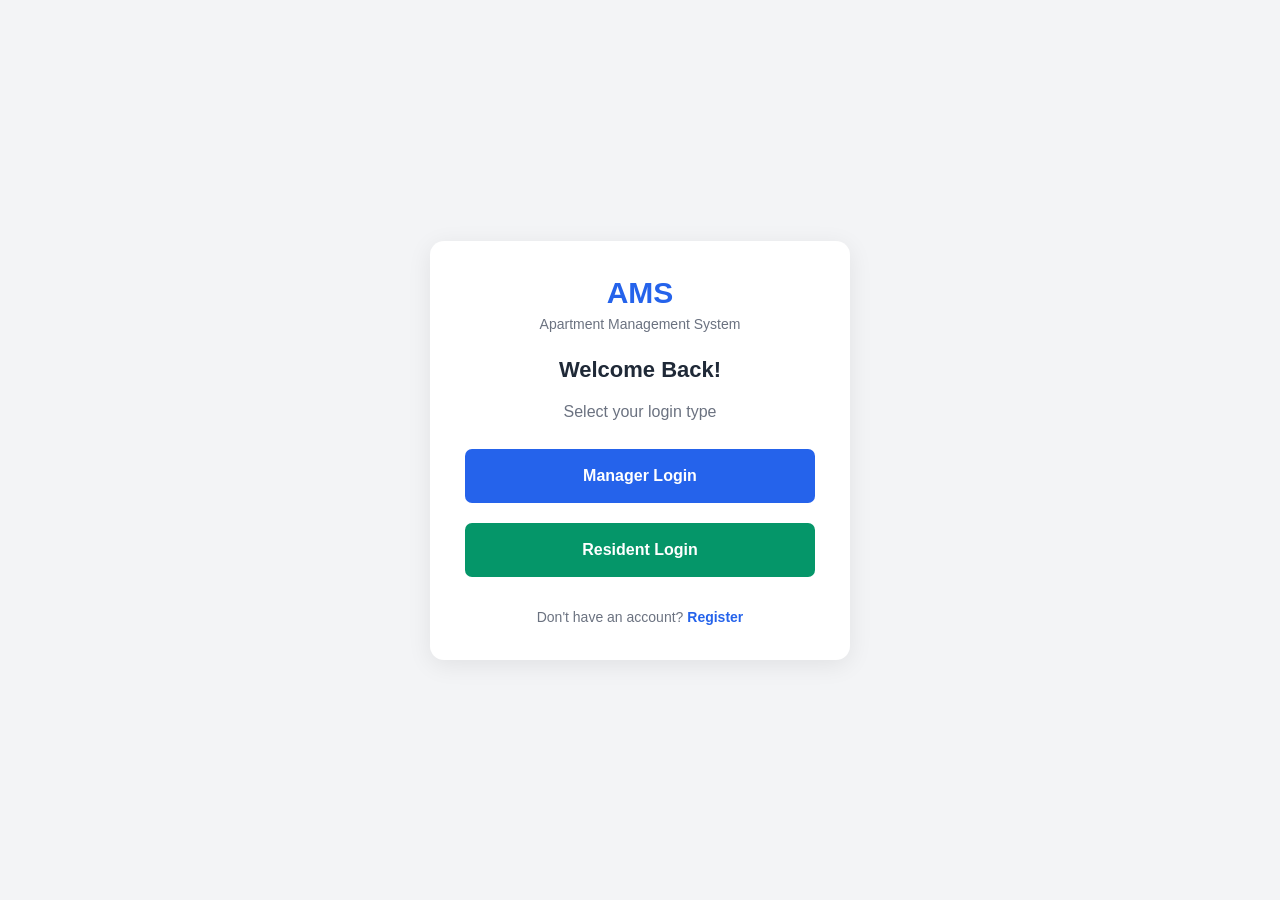
<file: frontend/index.html>
<!DOCTYPE html>
<html lang="en">
<head>
    <meta charset="UTF-8">
    <meta name="viewport" content="width=device-width, initial-scale=1.0">

    <title>Apartment Management System</title>

    <link rel="stylesheet" href="style.css">
</head>

<body>

    <!-- Sidebar -->
    <aside class="sidebar">

    <div class="sidebar-logo">
        <img src="logo.png" alt="AMS Logo">
    </div>

        <nav>
            <button onclick="showSection('dashboard')">Dashboard</button>
            <button onclick="showSection('apartments')">Apartments</button>
            <button onclick="showSection('residents')">Residents</button>
            <button onclick="showSection('familymembers')">Family Members</button>
            <button onclick="showSection('payments')">Payments</button>
            <button onclick="showSection('maintenancebills')">Maintenance Bills</button>
            <button onclick="showSection('complaints')">Complaints</button>
            <button onclick="showSection('parking')">Parking</button>
            <button onclick="showSection('vehicles')">Vehicles</button>
            <button onclick="showSection('visitors')">Visitors</button>
            <button onclick="showSection('staff')">Staff</button>
            <button onclick="showSection('gym')">Gym Membership</button>
            <button onclick="showSection('gymattendance')">Gym Attendance</button>
            <button onclick="showSection('amenities')">Amenities</button>
            <button onclick="showSection('amenitybookings')">Amenity Bookings</button>
            <button onclick="showSection('deliveries')">Deliveries</button>

        </nav>
         <button class="logout-btn" onclick="logout()">Logout</button>

    </aside>


    <!-- Main Content -->
    <main class="main-content">

        <header>
            <h1>Apartment Management System</h1>
        </header>


        
        <!-- Dashboard -->
<section id="dashboard" class="section active">

    <div class="dashboard-header">
        <div>
            <h2>Dashboard</h2>
        </div>
    </div>

    <div class="dashboard-cards">

    <div class="card" onclick="showSection('apartments')">
        <h3>Apartments</h3>
        <p id="apartmentCount">0</p>
    </div>

    <div class="card" onclick="showSection('residents')">
        <h3>Residents</h3>
        <p id="residentCount">0</p>
    </div>

    <div class="card" onclick="showSection('complaints')">
        <h3>Complaints</h3>
        <p id="complaintCount">0</p>
    </div>

    <div class="card" onclick="showSection('staff')">
        <h3>Staff</h3>
        <p id="staffCount">0</p>
    </div>

    <div class="card" onclick="showSection('maintenancebills')">
        <h3>Maintenance Bills</h3>
        <p id="billCount">0</p>
    </div>

    <div class="card" onclick="showSection('parking')">
        <h3>Parking Slots</h3>
        <p id="parkingCount">0</p>
    </div>

    <div class="card" onclick="showSection('gym')">
        <h3>Gym Memberships</h3>
        <p id="gymCount">0</p>
    </div>

    <div class="card" onclick="showSection('maintenancebills')">
        <h3>Pending Bills</h3>
        <p id="pendingBillCount">0</p>
    </div>

    <div class="card" onclick="showSection('amenities')">
        <h3>Amenities</h3>
        <p id="amenityCount">0</p>
    </div>

</div>
    <div class="recent-complaints">

        <div class="recent-section-header">
            <div>
                <h2>Recent Complaints</h2>
                <p>Latest unresolved resident complaints.</p>
            </div>
        </div>

        <table>
            <thead>
                <tr>
                    <th>Complaint ID</th>
                    <th>Category</th>
                    <th>Priority</th>
                    <th>Status</th>
                </tr>
            </thead>

            <tbody id="recentComplaintsBody"></tbody>
        </table>

    </div>

</section>

        <!-- Apartments -->
        <section id="apartments" class="section">

    <div class="section-header">
        <div>
            <h2>Apartments</h2>
            <p>Manage apartment details and occupancy.</p>
        </div>

        <button class="add-btn" onclick="showApartmentForm()">
            + Add Apartment
        </button>
    </div>

    <!-- Add Apartment Form -->
    <div id="apartmentForm" class="form-container" style="display: none;">

        <h3>Add Apartment</h3>

        <input type="text" id="apartment_number"
               placeholder="Apartment Number">

        <input type="number" id="floor"
               placeholder="Floor">

        <input type="text" id="wing"
               placeholder="Wing">

        <input type="text" id="type"
               placeholder="Type (2BHK / 3BHK)">

        <input type="number" id="area_sqft"
               placeholder="Area (sqft)">

        <select id="status">
            <option value="Occupied">Occupied</option>
            <option value="Vacant">Vacant</option>
        </select>

        <button onclick="addApartment()">Save Apartment</button>

        <button class="cancel-btn"
                onclick="hideApartmentForm()">
            Cancel
        </button>

    </div>

    <!-- Apartment Table -->
    <div class="table-container">

        <table>

            <thead>
                <tr>
                    <th>ID</th>
                    <th>Apartment No.</th>
                    <th>Floor</th>
                    <th>Wing</th>
                    <th>Type</th>
                    <th>Area</th>
                    <th>Status</th>
                    <th>Actions</th>
                </tr>
            </thead>

            <tbody id="apartmentTableBody">
            </tbody>

        </table>

    </div>

</section>


        <!-- Residents -->
          <!--=====================================================================================-->
        <section id="residents" class="section">

    <div class="section-header">
        <div>
            <h2>Residents</h2>
            <p>Manage apartment residents.</p>
        </div>

        <button class="add-btn" onclick="showResidentForm()">
            + Add Resident
        </button>
    </div>

    <!-- Add Resident Form -->
    <div id="residentForm" class="form-container" style="display: none;">

        <h3>Add Resident</h3>

        <input type="number" id="resident_apartment_id"
               placeholder="Apartment ID">

        <input type="text" id="resident_name"
               placeholder="Name">

        <input type="text" id="resident_phone"
               placeholder="Phone">

        <input type="email" id="resident_email"
               placeholder="Email">

        <input type="text" id="resident_occupation"
               placeholder="Occupation">

        <input type="text" id="resident_role"
               placeholder="Role">

        <label>Move-in Date</label>
        <input type="date" id="resident_move_in_date">

        <label>Move-out Date</label>
        <input type="date" id="resident_move_out_date">

        <button onclick="addResident()">Save Resident</button>

        <button class="cancel-btn"
                onclick="hideResidentForm()">
            Cancel
        </button>

    </div>

    <!-- Resident Table -->
    <div class="table-container">

        <table>

            <thead>
                <tr>
                    <th>ID</th>
                    <th>Apartment ID</th>
                    <th>Name</th>
                    <th>Phone</th>
                    <th>Email</th>
                    <th>Occupation</th>
                    <th>Role</th>
                    <th>Move In</th>
                    <th>Move Out</th>
                    <th>Actions</th>
                </tr>
            </thead>

            <tbody id="residentTableBody">
            </tbody>

        </table>

    </div>

</section>

<!--Family memebers-->
 <!--=====================================================================================-->
<section id="familymembers" class="section">

    <div class="section-header">
        <div>
            <h2>Family Members</h2>
            <p>Manage family members of residents.</p>
        </div>

        <button class="add-btn" onclick="showFamilyForm()">
            + Add Family Member
        </button>
    </div>

    <div id="familyForm" class="form-container" style="display: none;">

        <h3>Add Family Member</h3>

        <input type="number" id="family_resident_id"
               placeholder="Resident ID">

        <input type="text" id="family_relationship"
               placeholder="Relationship">

        <input type="number" id="family_age"
               placeholder="Age">

        <input type="text" id="family_phone"
               placeholder="Phone">

        <button onclick="addFamilyMember()">
            Save Family Member
        </button>

        <button class="cancel-btn" onclick="hideFamilyForm()">
            Cancel
        </button>

    </div>

    <div class="table-container">

        <table>

            <thead>
                <tr>
                    <th>ID</th>
                    <th>Resident ID</th>
                    <th>Relationship</th>
                    <th>Age</th>
                    <th>Phone</th>
                    <th>Actions</th>
                </tr>
            </thead>

            <tbody id="familyTableBody"></tbody>

        </table>

    </div>

</section>


        <!-- Payments -->
         <!--=======================================================================================-->
        <section id="payments" class="section">

    <div class="section-header">
        <div>
            <h2>Payments</h2>
            <p>Manage maintenance bill payments.</p>
        </div>

        <button class="add-btn" onclick="showPaymentForm()">
            + Add Payment
        </button>
    </div>

    <div id="paymentForm" class="form-container" style="display: none;">

        <h3>Add Payment</h3>

        <input
            type="number"
            id="payment_bill_id"
            placeholder="Bill ID"
        >

        <label>Payment Date</label>
        <input
            type="date"
            id="payment_date"
        >

        <input
            type="number"
            step="0.01"
            id="payment_amount"
            placeholder="Amount"
        >

        <input
            type="text"
            id="payment_mode"
            placeholder="Payment Mode (UPI / Cash / Card)"
        >

        <input
            type="text"
            id="payment_reference"
            placeholder="Reference Number"
        >

        <button onclick="addPayment()">
            Save Payment
        </button>

        <button class="cancel-btn" onclick="hidePaymentForm()">
            Cancel
        </button>

    </div>

    <div class="table-container">

        <table>

            <thead>
                <tr>
                    <th>ID</th>
                    <th>Bill ID</th>
                    <th>Payment Date</th>
                    <th>Amount</th>
                    <th>Payment Mode</th>
                    <th>Reference Number</th>
                    <th>Actions</th>
                </tr>
            </thead>

            <tbody id="paymentTableBody"></tbody>

        </table>

    </div>

</section>


        <!-- Complaints -->
         <!--=====================================================================================-->
        <section id="complaints" class="section">

    <div class="section-header">
        <div>
            <h2>Complaints</h2>
            <p>Manage resident complaints and their status.</p>
        </div>

        <button class="add-btn" onclick="showComplaintForm()">
            + Add Complaint
        </button>
    </div>

    <div id="complaintForm" class="form-container" style="display: none;">

        <h3>Add Complaint</h3>

        <input
            type="number"
            id="complaint_resident_id"
            placeholder="Resident ID"
        >

        <input
            type="number"
            id="complaint_staff_id"
            placeholder="Assigned Staff ID (optional)"
        >

        <input
            type="text"
            id="complaint_category"
            placeholder="Category"
        >

        <textarea
            id="complaint_description"
            placeholder="Description"
        ></textarea>

        <select id="complaint_priority">
            <option value="Low">Low</option>
            <option value="Medium" selected>Medium</option>
            <option value="High">High</option>
        </select>

        <select id="complaint_status">
            <option value="Pending">Pending</option>
            <option value="In Progress">In Progress</option>
            <option value="Solved">Solved</option>
        </select>

        <button onclick="addComplaint()">
            Save Complaint
        </button>

        <button class="cancel-btn" onclick="hideComplaintForm()">
            Cancel
        </button>

    </div>

    <div class="table-container">

        <table>

            <thead>
                <tr>
                    <th>ID</th>
                    <th>Resident ID</th>
                    <th>Staff ID</th>
                    <th>Category</th>
                    <th>Description</th>
                    <th>Priority</th>
                    <th>Status</th>
                    <th>Created At</th>
                    <th>Resolved At</th>
                    <th>Actions</th>
                </tr>
            </thead>

            <tbody id="complaintTableBody"></tbody>

        </table>

    </div>

</section>


        <!-- Parking -->
          <!--=====================================================================================-->
        <section id="parking" class="section">

    <div class="section-header">
        <div>
            <h2>Parking Slots</h2>
            <p>Manage parking slots in the apartment.</p>
        </div>

        <button class="add-btn" onclick="showParkingForm()">
            + Add Parking Slot
        </button>
    </div>

    <div id="parkingForm" class="form-container" style="display: none;">

        <h3>Add Parking Slot</h3>

        <input
            type="text"
            id="parking_slot_number"
            placeholder="Slot Number"
        >

        <input
            type="text"
            id="parking_type"
            placeholder="Type (Car / Bike)"
        >

        <select id="parking_status">
            <option value="Available">Available</option>
            <option value="Occupied">Occupied</option>
        </select>

        <button onclick="addParkingSlot()">
            Save Parking Slot
        </button>

        <button class="cancel-btn" onclick="hideParkingForm()">
            Cancel
        </button>

    </div>

    <div class="table-container">

        <table>

            <thead>
                <tr>
                    <th>ID</th>
                    <th>Slot Number</th>
                    <th>Type</th>
                    <th>Status</th>
                    <th>Actions</th>
                </tr>
            </thead>

            <tbody id="parkingTableBody"></tbody>

        </table>

    </div>

</section>


<!--vehicles-->
 <!--=====================================================================================-->
<section id="vehicles" class="section">

    <div class="section-header">
        <div>
            <h2>Vehicles</h2>
            <p>Manage resident vehicles and parking assignments.</p>
        </div>

        <button class="add-btn" onclick="showVehicleForm()">
            + Add Vehicle
        </button>
    </div>

    <div id="vehicleForm" class="form-container" style="display: none;">

        <h3>Add Vehicle</h3>

        <input
            type="number"
            id="vehicle_resident_id"
            placeholder="Resident ID"
        >

        <input
            type="number"
            id="vehicle_parking_slot_id"
            placeholder="Parking Slot ID (optional)"
        >

        <input
            type="text"
            id="vehicle_number"
            placeholder="Vehicle Number"
        >

        <input
            type="text"
            id="vehicle_type"
            placeholder="Vehicle Type (Car / Bike)"
        >

        <input
            type="text"
            id="vehicle_brand"
            placeholder="Brand"
        >

        <input
            type="text"
            id="vehicle_model"
            placeholder="Model"
        >

        <button onclick="addVehicle()">
            Save Vehicle
        </button>

        <button class="cancel-btn" onclick="hideVehicleForm()">
            Cancel
        </button>

    </div>

    <div class="table-container">

        <table>

            <thead>
                <tr>
                    <th>ID</th>
                    <th>Resident ID</th>
                    <th>Parking Slot</th>
                    <th>Vehicle Number</th>
                    <th>Type</th>
                    <th>Brand</th>
                    <th>Model</th>
                    <th>Actions</th>
                </tr>
            </thead>

            <tbody id="vehicleTableBody"></tbody>

        </table>

    </div>

</section>


<!--maintenance Bills-->
 <!--=====================================================================================-->

<section id="maintenancebills" class="section">

    <div class="section-header">
        <div>
            <h2>Maintenance Bills</h2>
            <p>Manage apartment maintenance bills.</p>
        </div>

        <button class="add-btn" onclick="showMaintenanceBillForm()">
            + Add Maintenance Bill
        </button>
    </div>

    <div id="maintenanceBillForm" class="form-container" style="display: none;">

        <h3>Add Maintenance Bill</h3>

        <input
            type="number"
            id="bill_apartment_id"
            placeholder="Apartment ID"
        >

        <label>Bill Month</label>
        <input
            type="date"
            id="bill_month"
        >

        <input
            type="number"
            step="0.01"
            id="bill_amount"
            placeholder="Amount"
        >

        <label>Due Date</label>
        <input
            type="date"
            id="bill_due_date"
        >

        <select id="bill_status">
            <option value="Pending">Pending</option>
            <option value="Paid">Paid</option>
            <option value="Overdue">Overdue</option>
        </select>

        <button onclick="addMaintenanceBill()">
            Save Bill
        </button>

        <button class="cancel-btn" onclick="hideMaintenanceBillForm()">
            Cancel
        </button>

    </div>

    <div class="table-container">

        <table>

            <thead>
                <tr>
                    <th>ID</th>
                    <th>Apartment ID</th>
                    <th>Bill Month</th>
                    <th>Amount</th>
                    <th>Due Date</th>
                    <th>Status</th>
                    <th>Actions</th>
                </tr>
            </thead>

            <tbody id="maintenanceBillTableBody"></tbody>

        </table>

    </div>

</section>



        <!-- Visitors -->
          <!--=====================================================================================-->
        <section id="visitors" class="section">

    <div class="section-header">
        <div>
            <h2>Visitors</h2>
            <p>Manage apartment visitors and entry records.</p>
        </div>

        <button class="add-btn" onclick="showVisitorForm()">
            + Add Visitor
        </button>
    </div>

    <div id="visitorForm" class="form-container" style="display: none;">

        <h3>Add Visitor</h3>

        <input
            type="number"
            id="visitor_resident_id"
            placeholder="Resident ID"
        >

        <input
            type="text"
            id="visitor_name"
            placeholder="Visitor Name"
        >

        <input
            type="text"
            id="visitor_phone"
            placeholder="Phone"
        >

        <input
            type="text"
            id="visitor_purpose"
            placeholder="Purpose"
        >

        <input
            type="text"
            id="visitor_vehicle_number"
            placeholder="Vehicle Number (optional)"
        >

        <label>Entry Time</label>
        <input
            type="datetime-local"
            id="visitor_entry_time"
        >

        <label>Exit Time</label>
        <input
            type="datetime-local"
            id="visitor_exit_time"
        >

        <button onclick="addVisitor()">
            Save Visitor
        </button>

        <button class="cancel-btn" onclick="hideVisitorForm()">
            Cancel
        </button>

    </div>

    <div class="table-container">

        <table>

            <thead>
                <tr>
                    <th>ID</th>
                    <th>Resident ID</th>
                    <th>Visitor Name</th>
                    <th>Phone</th>
                    <th>Purpose</th>
                    <th>Vehicle No.</th>
                    <th>Entry Time</th>
                    <th>Exit Time</th>
                    <th>Actions</th>
                </tr>
            </thead>

            <tbody id="visitorTableBody"></tbody>

        </table>

    </div>

</section>


        <!-- Staff -->
          <!--=====================================================================================-->
        <section id="staff" class="section">

    <div class="section-header">
        <div>
            <h2>Staff</h2>
            <p>Manage apartment staff members.</p>
        </div>

        <button class="add-btn" onclick="showStaffForm()">
            + Add Staff
        </button>
    </div>

    <div id="staffForm" class="form-container" style="display: none;">

        <h3>Add Staff</h3>

        <input
            type="text"
            id="staff_name"
            placeholder="Name"
        >

        <input
            type="text"
            id="staff_phone"
            placeholder="Phone"
        >

        <input
            type="email"
            id="staff_email"
            placeholder="Email"
        >

        <input
            type="text"
            id="staff_type"
            placeholder="Staff Type (Security / Maintenance)"
        >

        <label>Joining Date</label>
        <input
            type="date"
            id="staff_joining_date"
        >

        <select id="staff_status">
            <option value="Active">Active</option>
            <option value="Inactive">Inactive</option>
        </select>

        <button onclick="addStaff()">
            Save Staff
        </button>

        <button class="cancel-btn" onclick="hideStaffForm()">
            Cancel
        </button>

    </div>

    <div class="table-container">

        <table>

            <thead>
                <tr>
                    <th>ID</th>
                    <th>Name</th>
                    <th>Phone</th>
                    <th>Email</th>
                    <th>Staff Type</th>
                    <th>Joining Date</th>
                    <th>Status</th>
                    <th>Actions</th>
                </tr>
            </thead>

            <tbody id="staffTableBody"></tbody>

        </table>

    </div>

</section>


        <!-- Gym MEMBERSHIP-->
          <!--=====================================================================================-->
        <section id="gym" class="section">

    <div class="section-header">
        <div>
            <h2>Gym Memberships</h2>
            <p>Manage resident gym memberships.</p>
        </div>

        <button class="add-btn" onclick="showGymForm()">
            + Add Membership
        </button>
    </div>

    <div id="gymForm" class="form-container" style="display: none;">

        <h3>Add Gym Membership</h3>

        <input
            type="number"
            id="gym_resident_id"
            placeholder="Resident ID"
        >

        <input
            type="text"
            id="gym_plan_name"
            placeholder="Plan Name"
        >

        <label>Start Date</label>
        <input
            type="date"
            id="gym_start_date"
        >

        <label>End Date</label>
        <input
            type="date"
            id="gym_end_date"
        >

        <input
            type="number"
            step="0.01"
            id="gym_fee"
            placeholder="Fee"
        >

        <select id="gym_status">
            <option value="Active">Active</option>
            <option value="Inactive">Inactive</option>
            <option value="Expired">Expired</option>
        </select>

        <button onclick="addGymMembership()">
            Save Membership
        </button>

        <button class="cancel-btn" onclick="hideGymForm()">
            Cancel
        </button>

    </div>

    <div class="table-container">

        <table>

            <thead>
                <tr>
                    <th>ID</th>
                    <th>Resident ID</th>
                    <th>Plan</th>
                    <th>Start Date</th>
                    <th>End Date</th>
                    <th>Fee</th>
                    <th>Status</th>
                    <th>Actions</th>
                </tr>
            </thead>

            <tbody id="gymTableBody"></tbody>

        </table>

    </div>

</section>

<!--Gym attendance-->
 <!--=====================================================================================-->
 <section id="gymattendance" class="section">

    <div class="section-header">
        <div>
            <h2>Gym Attendance</h2>
            <p>Track resident gym check-ins and check-outs.</p>
        </div>

        <button class="add-btn" onclick="showGymAttendanceForm()">
            + Add Attendance
        </button>
    </div>

    <div id="gymAttendanceForm" class="form-container" style="display: none;">

        <h3>Add Gym Attendance</h3>

        <input
            type="number"
            id="attendance_resident_id"
            placeholder="Resident ID"
        >

        <input
            type="number"
            id="attendance_membership_id"
            placeholder="Membership ID (optional)"
        >

        <label>Check In</label>
        <input
            type="datetime-local"
            id="attendance_check_in"
        >

        <label>Check Out</label>
        <input
            type="datetime-local"
            id="attendance_check_out"
        >

        <button onclick="addGymAttendance()">
            Save Attendance
        </button>

        <button class="cancel-btn" onclick="hideGymAttendanceForm()">
            Cancel
        </button>

    </div>

    <div class="table-container">

        <table>

            <thead>
                <tr>
                    <th>ID</th>
                    <th>Resident ID</th>
                    <th>Membership ID</th>
                    <th>Check In</th>
                    <th>Check Out</th>
                    <th>Actions</th>
                </tr>
            </thead>

            <tbody id="gymAttendanceTableBody"></tbody>

        </table>

    </div>

</section>


        <!-- Amenities -->
          <!--=====================================================================================-->
        <section id="amenities" class="section">

    <div class="section-header">
        <div>
            <h2>Amenities</h2>
            <p>Manage apartment amenities.</p>
        </div>

        <button class="add-btn" onclick="showAmenityForm()">
            + Add Amenity
        </button>
    </div>

    <div id="amenityForm" class="form-container" style="display: none;">

        <h3>Add Amenity</h3>

        <input
            type="text"
            id="amenity_name"
            placeholder="Amenity Name"
        >

        <textarea
            id="amenity_description"
            placeholder="Description"
        ></textarea>

        <input
            type="text"
            id="amenity_location"
            placeholder="Location"
        >

        <input
            type="number"
            id="amenity_capacity"
            placeholder="Capacity"
        >

        <select id="amenity_status">
            <option value="Available">Available</option>
            <option value="Unavailable">Unavailable</option>
        </select>

        <button onclick="addAmenity()">
            Save Amenity
        </button>

        <button class="cancel-btn" onclick="hideAmenityForm()">
            Cancel
        </button>

    </div>

    <div class="table-container">

        <table>

            <thead>
                <tr>
                    <th>ID</th>
                    <th>Name</th>
                    <th>Description</th>
                    <th>Location</th>
                    <th>Capacity</th>
                    <th>Status</th>
                    <th>Actions</th>
                </tr>
            </thead>

            <tbody id="amenityTableBody"></tbody>

        </table>

    </div>

</section>

<!--amenity booking-->
<!--==========================================================================================-->
<section id="amenitybookings" class="section">

    <div class="section-header">
        <div>
            <h2>Amenity Bookings</h2>
            <p>Manage resident bookings for apartment amenities.</p>
        </div>

        <button class="add-btn" onclick="showAmenityBookingForm()">
            + Add Booking
        </button>
    </div>

    <div id="amenityBookingForm" class="form-container" style="display: none;">

        <h3>Add Amenity Booking</h3>

        <input
            type="number"
            id="booking_resident_id"
            placeholder="Resident ID"
        >

        <input
            type="number"
            id="booking_amenity_id"
            placeholder="Amenity ID"
        >

        <label>Booking Date</label>
        <input
            type="date"
            id="booking_date"
        >

        <label>Start Time</label>
        <input
            type="time"
            id="booking_start_time"
        >

        <label>End Time</label>
        <input
            type="time"
            id="booking_end_time"
        >

        <select id="booking_status">
            <option value="Booked">Booked</option>
            <option value="Cancelled">Cancelled</option>
            <option value="Completed">Completed</option>
        </select>

        <button onclick="addAmenityBooking()">
            Save Booking
        </button>

        <button class="cancel-btn" onclick="hideAmenityBookingForm()">
            Cancel
        </button>

    </div>

    <div class="table-container">

        <table>

            <thead>
                <tr>
                    <th>ID</th>
                    <th>Resident ID</th>
                    <th>Amenity ID</th>
                    <th>Booking Date</th>
                    <th>Start Time</th>
                    <th>End Time</th>
                    <th>Status</th>
                    <th>Actions</th>
                </tr>
            </thead>

            <tbody id="amenityBookingTableBody"></tbody>

        </table>

    </div>

</section>


        <!-- Deliveries -->
          <!--=====================================================================================-->
        <section id="deliveries" class="section">

    <div class="section-header">
        <div>
            <h2>Deliveries</h2>
            <p>Manage resident package deliveries.</p>
        </div>

        <button class="add-btn" onclick="showDeliveryForm()">
            + Add Delivery
        </button>
    </div>

    <div id="deliveryForm" class="form-container" style="display: none;">

        <h3>Add Delivery</h3>

        <input
            type="number"
            id="delivery_resident_id"
            placeholder="Resident ID"
        >

        <input
            type="text"
            id="delivery_person"
            placeholder="Delivery Person"
        >

        <input
            type="text"
            id="delivery_company"
            placeholder="Delivery Company"
        >

        <input
            type="text"
            id="delivery_package_details"
            placeholder="Package Details"
        >

        <input
            type="text"
            id="delivery_vehicle_number"
            placeholder="Vehicle Number (optional)"
        >

        <label>Arrival Time</label>
        <input
            type="datetime-local"
            id="delivery_arrival_time"
        >

        <select id="delivery_status">
            <option value="Pending">Pending</option>
            <option value="Collected">Collected</option>
        </select>

        <button onclick="addDelivery()">
            Save Delivery
        </button>

        <button class="cancel-btn" onclick="hideDeliveryForm()">
            Cancel
        </button>

    </div>

    <div class="table-container">

        <table>

            <thead>
                <tr>
                    <th>ID</th>
                    <th>Resident ID</th>
                    <th>Delivery Person</th>
                    <th>Company</th>
                    <th>Package Details</th>
                    <th>Vehicle No.</th>
                    <th>Arrival Time</th>
                    <th>Collected Time</th>
                    <th>Status</th>
                    <th>Actions</th>
                </tr>
            </thead>

            <tbody id="deliveryTableBody"></tbody>

        </table>

    </div>

</section>


    <script src="script.js"></script>

</body>
</html>
</file>
<file: frontend/style.css>
* {
    margin: 0;
    padding: 0;
    box-sizing: border-box;
}

body {
    font-family: Arial, sans-serif;
    background: #f5f7fb;
    color: #222;
    display: flex;
}


/* Sidebar */
.sidebar {
    width: 240px;
    height: 100vh;
    background: #1f2937;
    color: white;
    position: fixed;
    left: 0;
    top: 0;
    padding: 25px 15px;
    overflow-y: auto;
}

.sidebar::-webkit-scrollbar {
    width: 6px;
}

.sidebar h2 {
    text-align: center;
    margin-bottom: 30px;
    font-size: 28px;
}

.sidebar nav {
    display: flex;
    flex-direction: column;
    gap: 8px;
}

.sidebar button {
    background: transparent;
    border: none;
    color: #d1d5db;
    text-align: left;
    padding: 12px 15px;
    border-radius: 6px;
    cursor: pointer;
    font-size: 15px;
}

.sidebar button:hover {
    background: #374151;
    color: white;
}


/* Main content */
.main-content {
    margin-left: 240px;
    width: calc(100% - 240px);
    padding: 30px;
}

header {
    background: white;
    padding: 25px;
    border-radius: 10px;
    margin-bottom: 25px;
    box-shadow: 0 2px 8px rgba(0, 0, 0, 0.08);
}

header h1 {
    margin-bottom: 8px;
}

header p {
    color: #6b7280;
}


/* Sections */
.section {
    display: none;
}

.section.active {
    display: block;
}

.section h2 {
    margin-bottom: 20px;
}


/* Dashboard cards */
.dashboard-cards {
    display: grid;
    grid-template-columns: repeat(3, 1fr);
    gap: 20px;
    margin-top: 20px;
    width: 100%;
}

.card {
    background: white;
    padding: 20px;
    border-radius: 12px;
    box-shadow: 0 3px 10px rgba(0, 0, 0, 0.08);
    text-align: center;
    transition: transform 0.2s ease, box-shadow 0.2s ease;
}

.card:hover {
    transform: translateY(-4px);
    box-shadow: 0 6px 18px rgba(0, 0, 0, 0.12);
}

.card h3 {
    margin: 0 0 10px;
    font-size: 16px;
    color: #555;
}

.card p {
    margin: 0;
    font-size: 30px;
    font-weight: bold;
    color: #222;
}


/* Buttons */
.section > button {
    background: #2563eb;
    color: white;
    border: none;
    padding: 10px 18px;
    border-radius: 6px;
    cursor: pointer;
    margin-bottom: 20px;
}

.section > button:hover {
    background: #1d4ed8;
}


/* Data area */
#apartmentData,
#residentData,
#paymentData,
#complaintData,
#parkingData,
#visitorData,
#staffData,
#gymData,
#amenityData,
#deliveryData {
    background: white;
    padding: 20px;
    border-radius: 10px;
    min-height: 100px;
}

/* Recent Complaints */
.recent-complaints {
    background: white;
    padding: 20px;
    border-radius: 12px;
    margin-top: 30px;
    box-shadow: 0 3px 10px rgba(0, 0, 0, 0.08);
}

.recent-complaints h2 {
    margin-bottom: 20px;
    font-size: 20px;
}

.recent-complaints table {
    width: 100%;
    border-collapse: collapse;
}

.recent-complaints th,
.recent-complaints td {
    padding: 12px 15px;
    text-align: left;
    border-bottom: 1px solid #e5e7eb;
}

.recent-complaints th {
    background: #f9fafb;
    color: #374151;
    font-size: 14px;
}

.recent-complaints td {
    font-size: 14px;
}

.recent-complaints tr:hover {
    background: #f9fafb;
}

/* Complaint status badges */
.status-badge {
    display: inline-block;
    padding: 5px 10px;
    border-radius: 20px;
    font-size: 12px;
    font-weight: bold;
}

.status-pending {
    background: #fef3c7;
    color: #92400e;
}

.status-in-progress {
    background: #dbeafe;
    color: #1e40af;
}

.status-solved {
    background: #dcfce7;
    color: #166534;
}

/* ================================
   APARTMENTS
================================ */
/* ================================
   PROFESSIONAL TABLE STYLE
================================ */

.table-container {
    background: #ffffff;
    border: 1px solid #e5e7eb;
    border-radius: 12px;
    overflow-x: auto;
    margin-top: 20px;
    box-shadow: 0 2px 8px rgba(0, 0, 0, 0.05);
}

.table-container table {
    width: 100%;
    border-collapse: collapse;
    min-width: 800px;
}

.table-container thead {
    background: #f8fafc;
}

.table-container th {
    padding: 14px 16px;
    text-align: left;
    font-size: 13px;
    font-weight: 600;
    color: #374151;
    border-bottom: 1px solid #e5e7eb;
    white-space: nowrap;
}

.table-container td {
    padding: 15px 16px;
    font-size: 14px;
    color: #4b5563;
    border-bottom: 1px solid #f1f5f9;
    white-space: nowrap;
}

.table-container tbody tr {
    transition: background 0.15s ease;
}

.table-container tbody tr:hover {
    background: #f8fafc;
}

.table-container tbody tr:last-child td {
    border-bottom: none;
}

/* Action Buttons */

.table-container button {
    border: none;
    padding: 7px 12px;
    border-radius: 6px;
    font-size: 13px;
    font-weight: 500;
    cursor: pointer;
    margin-right: 6px;
    transition: 0.2s;
}

.table-container button:first-child {
    background: #eff6ff;
    color: #2563eb;
}

.table-container button:first-child:hover {
    background: #dbeafe;
}

.table-container button:last-child {
    background: #fef2f2;
    color: #dc2626;
}

.table-container button:last-child:hover {
    background: #fee2e2;
}

/* ================================
   SECTION HEADER
================================ */

.section-header {
    display: flex;
    justify-content: space-between;
    align-items: center;
    margin-bottom: 25px;
}

.section-header h2 {
    margin: 0 0 6px;
    font-size: 26px;
    color: #1f2937;
}

.section-header p {
    margin: 0;
    color: #6b7280;
    font-size: 14px;
}


/* ================================
   ADD BUTTON
================================ */

.add-btn {
    background: #2563eb;
    color: white;
    border: none;
    padding: 11px 18px;
    border-radius: 8px;
    font-size: 14px;
    font-weight: 600;
    cursor: pointer;
    box-shadow: 0 2px 5px rgba(37, 99, 235, 0.18);
    transition: all 0.2s ease;
}

.add-btn:hover {
    background: #1d4ed8;
    box-shadow: 0 4px 10px rgba(37, 99, 235, 0.22);
    transform: translateY(-1px);
}


/* ================================
   FORM
================================ */

.form-container {
    background: white;
    padding: 25px;
    border-radius: 12px;
    margin-bottom: 25px;
    border: 1px solid #e5e7eb;
    box-shadow: 0 2px 8px rgba(0, 0, 0, 0.05);
}

.form-container h3 {
    margin-bottom: 20px;
    font-size: 18px;
    color: #1f2937;
}

.form-container input,
.form-container select {
    width: 100%;
    padding: 11px 13px;
    margin-bottom: 14px;
    border: 1px solid #d1d5db;
    border-radius: 7px;
    font-size: 14px;
    color: #374151;
    background: white;
    outline: none;
}

.form-container input:focus,
.form-container select:focus {
    border-color: #2563eb;
    box-shadow: 0 0 0 2px rgba(37, 99, 235, 0.08);
}

.form-container button {
    background: #2563eb;
    color: white;
    border: none;
    padding: 10px 18px;
    border-radius: 7px;
    font-size: 14px;
    font-weight: 600;
    cursor: pointer;
}

.form-container button:hover {
    background: #1d4ed8;
}

.form-container .cancel-btn {
    background: #f3f4f6;
    color: #374151;
    margin-left: 8px;
}

.form-container .cancel-btn:hover {
    background: #e5e7eb;
}

/* ================================
   FORM LABELS
================================ */

.form-container label {
    display: block;
    margin: 4px 0 7px;
    font-size: 13px;
    font-weight: 600;
    color: #4b5563;
}

/* Family Members */
#familymembers .table-container td:first-child,
#familymembers .table-container td:nth-child(2),
#familymembers .table-container td:nth-child(4) {
    font-weight: 500;
    color: #374151;
}

/* ================================
   PAYMENTS
================================ */

#payments .table-container td:nth-child(4) {
    font-weight: 600;
    color: #111827;
}

#payments .table-container td:nth-child(5) {
    font-weight: 500;
    color: #374151;
}

/* ================================
   PARKING SLOTS
================================ */

#parking .table-container td:nth-child(2) {
    font-weight: 600;
    color: #374151;
}

#parking .table-container td:nth-child(3) {
    color: #6b7280;
}
#parking .status-available {
    background: #dcfce7;
    color: #166534;
}

#parking .status-occupied {
    background: #fee2e2;
    color: #991b1b;
}

/* ================= VEHICLES ================= */

#vehicles .table-container td:nth-child(2),
#vehicles .table-container td:nth-child(3) {
    font-weight: 500;
    color: #374151;
}

#vehicles .table-container td:nth-child(4) {
    font-weight: 600;
    color: #111827;
}

#vehicles .table-container td:nth-child(5) {
    color: #4b5563;
}

#vehicles .table-container td:nth-child(6),
#vehicles .table-container td:nth-child(7) {
    color: #6b7280;
}

/* ================= MAINTENANCE BILLS ================= */

#maintenancebills .table-container td:nth-child(2) {
    font-weight: 500;
    color: #374151;
}

#maintenancebills .table-container td:nth-child(3),
#maintenancebills .table-container td:nth-child(5) {
    color: #6b7280;
}

#maintenancebills .table-container td:nth-child(4) {
    font-weight: 600;
    color: #111827;
}
#maintenancebills .status-pending {
    background: #fef3c7;
    color: #92400e;
}

#maintenancebills .status-paid {
    background: #dcfce7;
    color: #166534;
}

#maintenancebills .status-overdue {
    background: #fee2e2;
    color: #991b1b;
}

/* ================= STAFF ================= */

#staff .table-container td:nth-child(2) {
    font-weight: 600;
    color: #374151;
}

#staff .table-container td:nth-child(3),
#staff .table-container td:nth-child(4) {
    color: #6b7280;
}

#staff .table-container td:nth-child(5) {
    font-weight: 500;
    color: #374151;
}

#staff .table-container td:nth-child(6) {
    color: #6b7280;
}
#staff .status-active {
    background: #dcfce7;
    color: #166534;
}

#staff .status-inactive {
    background: #fee2e2;
    color: #991b1b;
}

/* ================= COMPLAINTS ================= */

#complaints .form-container textarea {
    width: 100%;
    min-height: 90px;
    padding: 11px 13px;
    margin-bottom: 14px;
    border: 1px solid #d1d5db;
    border-radius: 7px;
    font-size: 14px;
    font-family: inherit;
    resize: vertical;
    outline: none;
}

#complaints .form-container textarea:focus {
    border-color: #2563eb;
    box-shadow: 0 0 0 2px rgba(37, 99, 235, 0.08);
}

#complaints .table-container td:nth-child(2),
#complaints .table-container td:nth-child(3) {
    font-weight: 500;
    color: #374151;
}

#complaints .table-container td:nth-child(4) {
    font-weight: 500;
    color: #374151;
}

#complaints .table-container td:nth-child(5) {
    white-space: normal;
    min-width: 220px;
    max-width: 350px;
    line-height: 1.5;
    color: #6b7280;
}

#complaints .table-container td:nth-child(6) {
    font-weight: 500;
}
/* ================= GYM MEMBERSHIPS ================= */

#gym .table-container td:nth-child(2) {
    font-weight: 500;
    color: #374151;
}

#gym .table-container td:nth-child(3) {
    font-weight: 500;
    color: #374151;
}

#gym .table-container td:nth-child(4),
#gym .table-container td:nth-child(5) {
    color: #6b7280;
}

#gym .table-container td:nth-child(6) {
    font-weight: 600;
    color: #111827;
}

#gym .status-active {
    background: #dcfce7;
    color: #166534;
}

#gym .status-inactive {
    background: #f3f4f6;
    color: #4b5563;
}

#gym .status-expired {
    background: #fee2e2;
    color: #991b1b;
}
/* ================= GYM ATTENDANCE ================= */

#gymattendance .table-container td:nth-child(2),
#gymattendance .table-container td:nth-child(3) {
    font-weight: 500;
    color: #374151;
}

#gymattendance .table-container td:nth-child(4),
#gymattendance .table-container td:nth-child(5) {
    color: #6b7280;
}
/* ================= AMENITIES ================= */

#amenities .form-container textarea {
    width: 100%;
    min-height: 90px;
    padding: 11px 13px;
    margin-bottom: 14px;
    border: 1px solid #d1d5db;
    border-radius: 7px;
    font-size: 14px;
    font-family: inherit;
    resize: vertical;
    outline: none;
}

#amenities .form-container textarea:focus {
    border-color: #2563eb;
    box-shadow: 0 0 0 2px rgba(37, 99, 235, 0.08);
}

#amenities .table-container td:nth-child(2) {
    font-weight: 600;
    color: #374151;
}

#amenities .table-container td:nth-child(3) {
    white-space: normal;
    min-width: 220px;
    max-width: 350px;
    line-height: 1.5;
    color: #6b7280;
}

#amenities .table-container td:nth-child(4) {
    color: #6b7280;
}

#amenities .table-container td:nth-child(5) {
    font-weight: 500;
    color: #374151;
}

#amenities .status-available {
    background: #dcfce7;
    color: #166534;
}

#amenities .status-unavailable {
    background: #fee2e2;
    color: #991b1b;
}
/* ================= AMENITY BOOKINGS ================= */

#amenitybookings .table-container td:nth-child(2),
#amenitybookings .table-container td:nth-child(3) {
    font-weight: 500;
    color: #374151;
}

#amenitybookings .table-container td:nth-child(4) {
    color: #6b7280;
}

#amenitybookings .table-container td:nth-child(5),
#amenitybookings .table-container td:nth-child(6) {
    color: #4b5563;
}

#amenitybookings .status-booked {
    background: #dbeafe;
    color: #1e40af;
}

#amenitybookings .status-cancelled {
    background: #fee2e2;
    color: #991b1b;
}

#amenitybookings .status-completed {
    background: #dcfce7;
    color: #166534;
}
/* ================= VISITORS ================= */

#visitors .table-container td:nth-child(2) {
    font-weight: 500;
    color: #374151;
}

#visitors .table-container td:nth-child(3) {
    font-weight: 600;
    color: #374151;
}

#visitors .table-container td:nth-child(4),
#visitors .table-container td:nth-child(5),
#visitors .table-container td:nth-child(6) {
    color: #6b7280;
}

#visitors .table-container td:nth-child(7),
#visitors .table-container td:nth-child(8) {
    color: #4b5563;
}
/* ================= DELIVERIES ================= */

#deliveries .table-container td:nth-child(2) {
    font-weight: 500;
    color: #374151;
}

#deliveries .table-container td:nth-child(3) {
    font-weight: 600;
    color: #374151;
}

#deliveries .table-container td:nth-child(4),
#deliveries .table-container td:nth-child(5),
#deliveries .table-container td:nth-child(6) {
    color: #6b7280;
}

#deliveries .table-container td:nth-child(7),
#deliveries .table-container td:nth-child(8) {
    color: #4b5563;
}

#deliveries .status-pending {
    background: #fef3c7;
    color: #92400e;
}

#deliveries .status-collected {
    background: #dcfce7;
    color: #166534;
}
.dashboard-cards .card {
    cursor: pointer;
}
/* ================= SIDEBAR LOGO ================= */

.sidebar-logo {
    display: flex;
    justify-content: center;
    align-items: center;
    margin-bottom: 25px;
}

.sidebar-logo img {
    width: 150px;
    height: auto;
    object-fit: contain;
}
.logout-btn {
    width: 100%;
    margin-top: 25px;
    padding: 11px;
    border: 1px solid rgba(255, 255, 255, 0.3);
    border-radius: 7px;
    background: white;
    color: #1f2937;
    font-size: 14px;
    font-weight: 600;
    cursor: pointer;
}

.logout-btn:hover {
    background: #f3f4f6;
    color: #111827;
}
</file>
